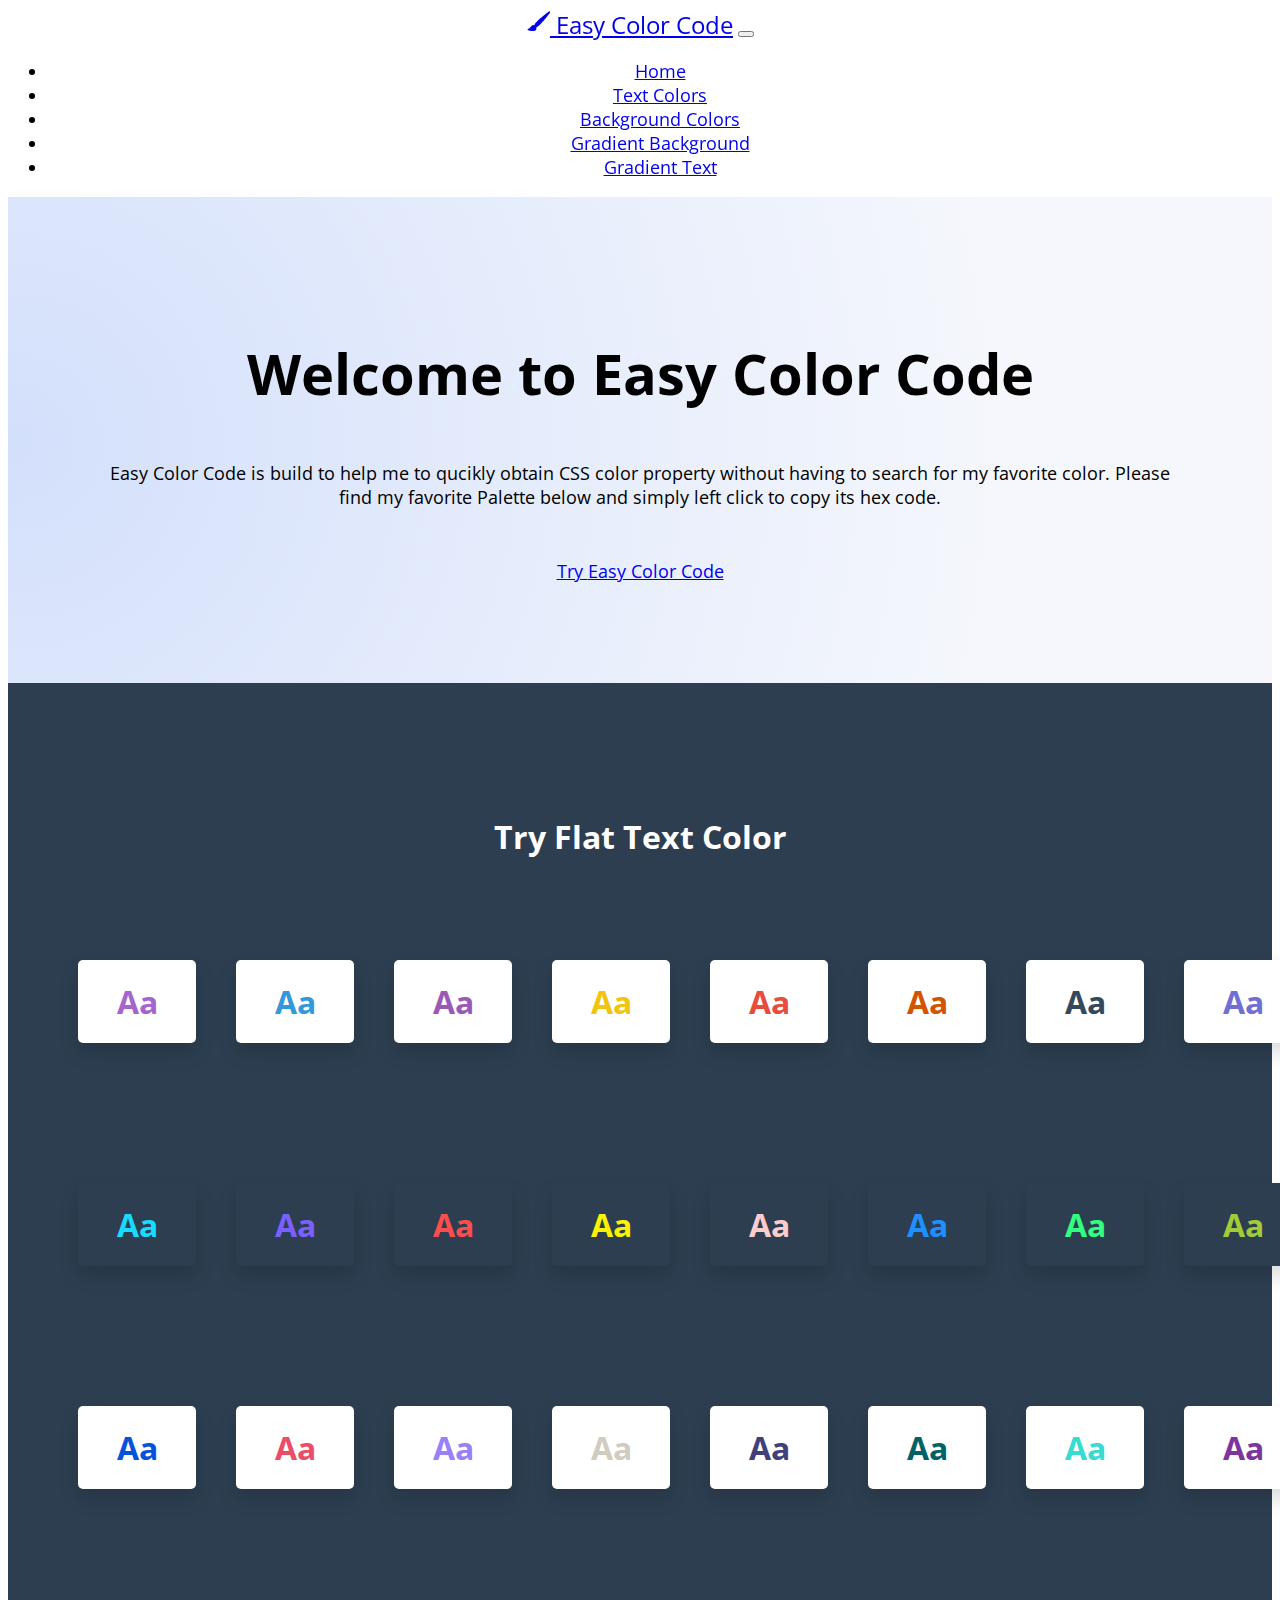
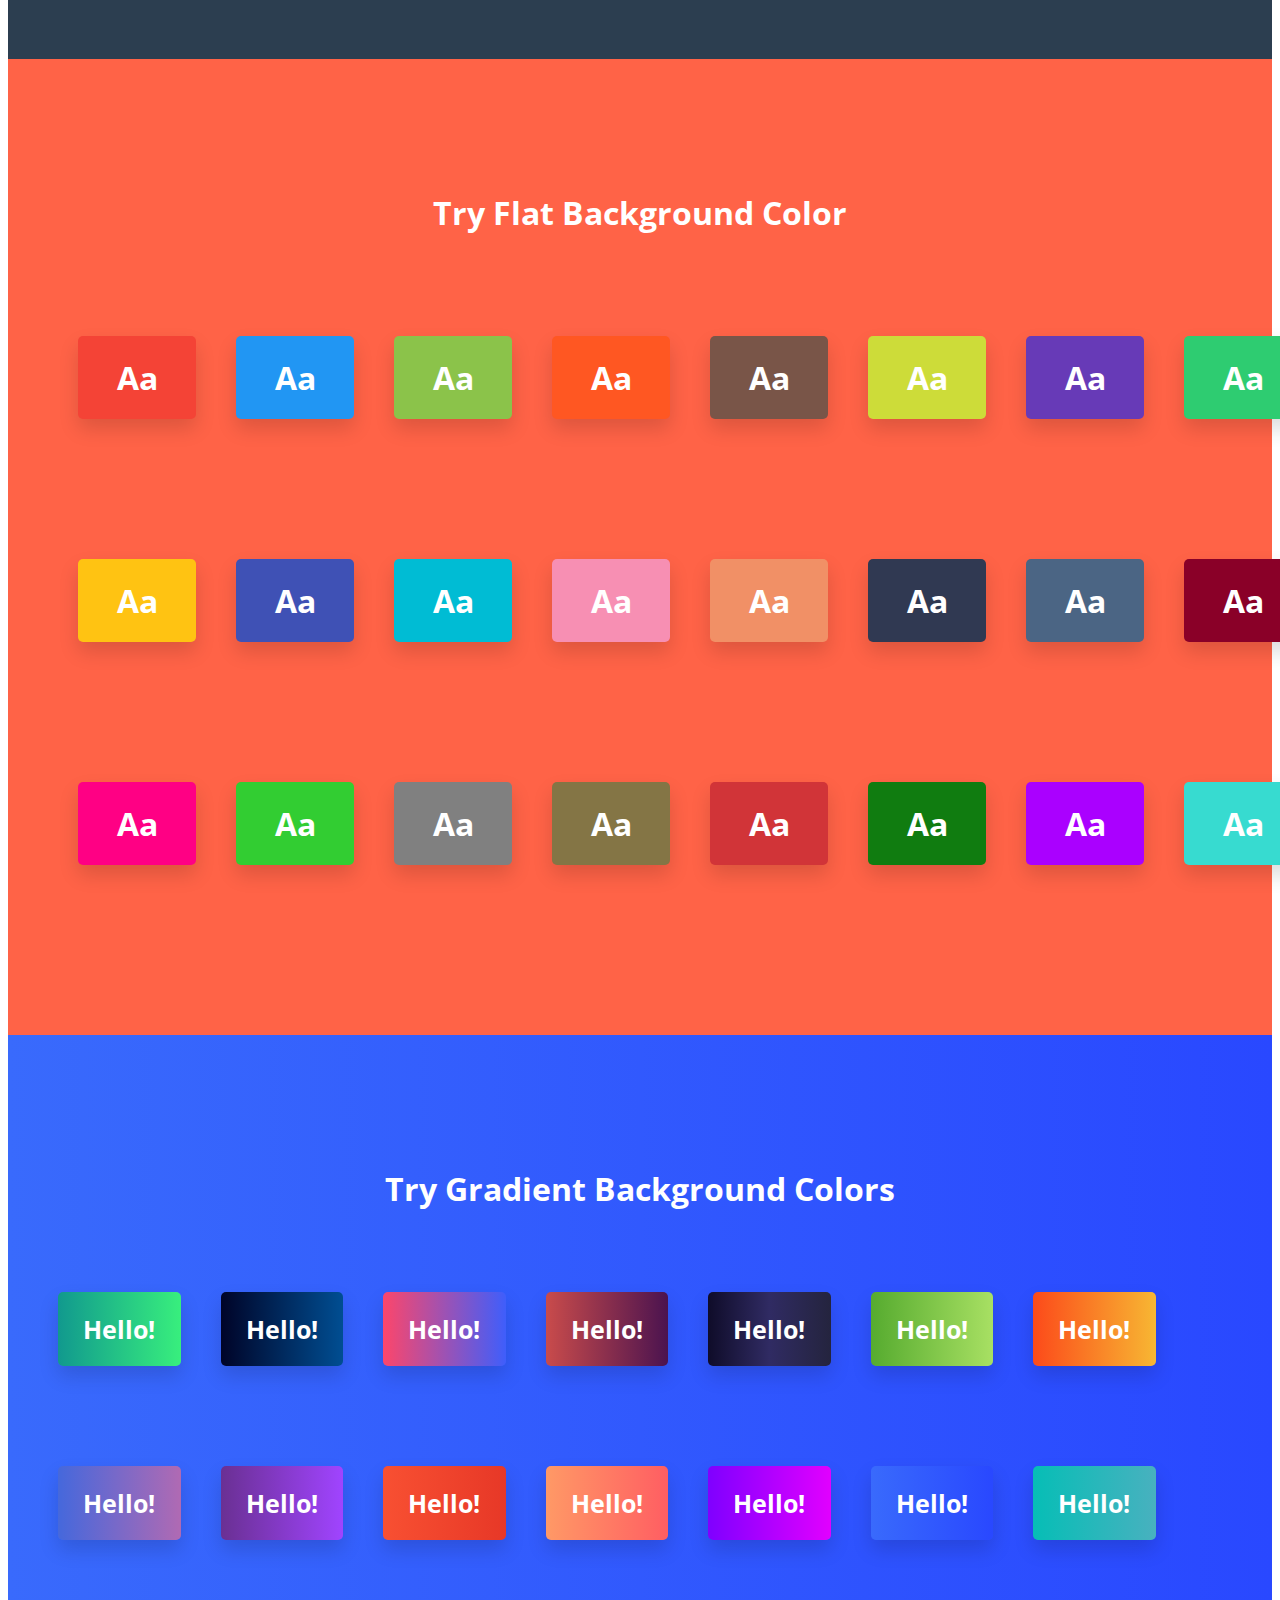
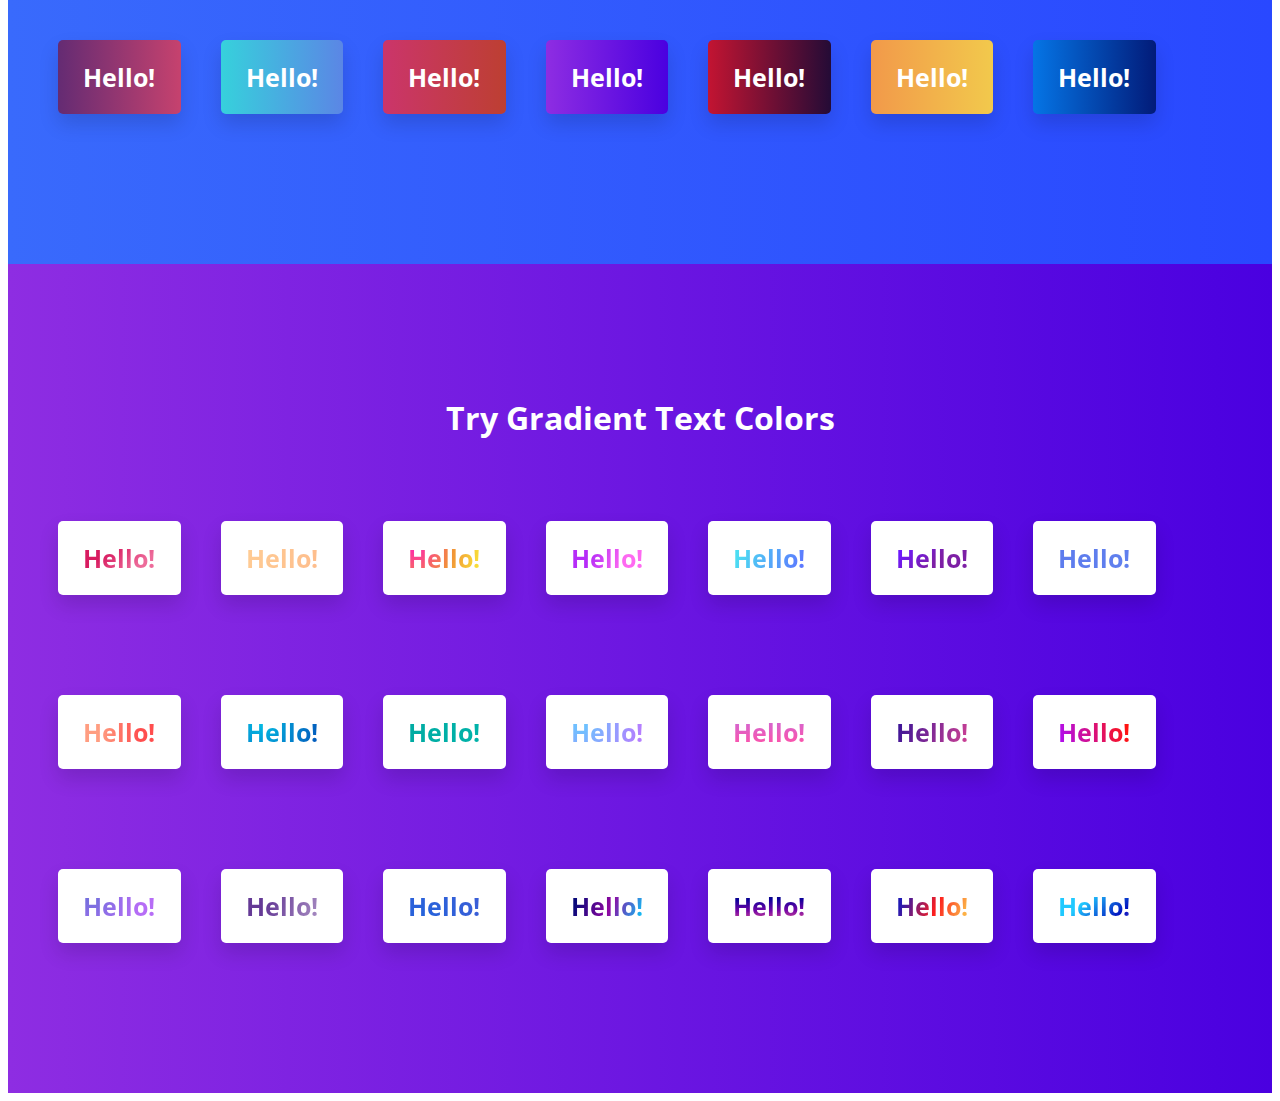
<file: Easy Color Code/index.html>
<!DOCTYPE html>
<html lang="en">

<head>
   
    <meta charset="UTF-8">
    <meta name="viewport" content="width=device-width, initial-scale=1.0">
    <!-- Required Meta Tags -->
    <!-- Primary Meta Tags -->
    <meta name="title" content="Easy Color Code">
    <meta name="description"
        content="Easy Color Code is built to simplify the web designer's works for building creative & eye-catching UI designs using amazing colors and gradients.">
    <!-- Google Font-->
    <link href="https://fonts.googleapis.com/css2?family=Open+Sans:wght@400;600;700;800&display=swap" rel="stylesheet">
    <!-- Bootstrap Source  -->
    <link rel="stylesheet" href="https://bootswatch.com/4/flatly/bootstrap.min.css">
    <!-- Stylesheet Link-->
    <link rel="stylesheet" href="style.css">
    <title>Easy Color Code</title>
</head>

<body>
    <div id="navbar">
        <nav class="navbar navbar-expand-lg navbar-dark bg-primary">
            <a class="navbar-brand font-weight-bold" href="#home"><svg width="1em" height="1em" viewBox="0 0 16 16"
                    class="bi bi-brush" fill="currentColor" xmlns="http://www.w3.org/2000/svg">
                    <path
                        d="M15.213 1.018a.572.572 0 0 1 .756.05.57.57 0 0 1 .057.746C15.085 3.082 12.044 7.107 9.6 9.55c-.71.71-1.42 1.243-1.952 1.596-.508.339-1.167.234-1.599-.197-.416-.416-.53-1.047-.212-1.543.346-.542.887-1.273 1.642-1.977 2.521-2.35 6.476-5.44 7.734-6.411z" />
                    <path d="M7 12a2 2 0 0 1-2 2c-1 0-2 0-3.5-.5s.5-1 1-1.5 1.395-2 2.5-2a2 2 0 0 1 2 2z" />
                </svg> Easy Color Code</a>
            <button class="navbar-toggler" type="button" data-toggle="collapse" data-target="#navbarNav"
                aria-controls="navbarNav" aria-expanded="false" aria-label="Toggle navigation">
                <span class="navbar-toggler-icon"></span>
            </button>
            <div class="collapse navbar-collapse" id="navbarNav">
                <ul class="navbar-nav ml-auto">
                    <li class="nav-item">
                        <a class="nav-link" href="#home">Home</a>
                    </li>
                    <li class="nav-item">
                        <a class="nav-link" href="#text-color">Text Colors</a>
                    </li>
                    <li class="nav-item">
                        <a class="nav-link" href="#background-color">Background Colors</a>
                    </li>
                    <li class="nav-item">
                        <a class="nav-link" href="#gradient-bg-color">Gradient Background</a>
                    </li>
                    <li class="nav-item">
                        <a class="nav-link" href="#gradient-text-color">Gradient Text</a>
                    </li>
                </ul>
            </div>
        </nav>
    </div>
    <!-- End Of Navbar Section -->
    <div id="home"></div>
    <div id="hero" class="shadow">
        <div class="jumbotron jumbotron-fluid text-center">
            <div class="container">
                <h1 class="hero-header display-4">Welcome to <span class="text-success font-weight-bold">Easy Color Code</span>
                </h1>
                <p class="lead"><span class="text-success font-weight-bold">Easy Color Code</span> is build to help me to qucikly obtain CSS color property without having to search for my favorite color. Please find my favorite Palette below and simply left click to copy its hex code.
                </p>
                <a class="btn btn-primary " href="#text-color" role="button">Try <span
                        class="text-success font-weight-bold">Easy Color Code</span></a>

                

            </div>



        </div>
    </div>
    <!-- End of Hero Section -->


    <!-- Flat Text Color Section -->
    <div id="text-color">
        <div class="container text-center">
            <h3 class="mt-1">Try Flat Text Color</h3>
            <!-- First Text Palette -->
            <div class="container palette-container bg-light mt-4 first-text-palette">
                <div class="color-tabs txt-0">
                    <span class="preview-text">Aa</span>
                </div>

                <div class="color-tabs txt-1">
                    <span class="preview-text">Aa</span>
                </div>

                <div class="color-tabs txt-2">
                    <span class="preview-text">Aa</span>
                </div>

                <div class="color-tabs txt-3">
                    <span class="preview-text">Aa</span>
                </div>

                <div class="color-tabs txt-4">
                    <span class="preview-text">Aa</span>
                </div>

                <div class="color-tabs txt-5">
                    <span class="preview-text">Aa</span>
                </div>

                <div class="color-tabs txt-6">
                    <span class="preview-text">Aa</span>
                </div>
                <div class="color-tabs txt-7">
                    <span class="preview-text">Aa</span>
                </div>
            </div>
            <!-- Second Text Palette -->
            <div class="container palette-container bg-light mt-4 second-text-palette">
                <div class="color-tabs txt-8">
                    <span class="preview-text">Aa</span>
                </div>

                <div class="color-tabs txt-9">
                    <span class="preview-text">Aa</span>
                </div>

                <div class="color-tabs txt-10">
                    <span class="preview-text">Aa</span>
                </div>

                <div class="color-tabs txt-11">
                    <span class="preview-text">Aa</span>
                </div>

                <div class="color-tabs txt-12">
                    <span class="preview-text">Aa</span>
                </div>

                <div class="color-tabs txt-13">
                    <span class="preview-text">Aa</span>
                </div>

                <div class="color-tabs txt-14">
                    <span class="preview-text">Aa</span>
                </div>

                <div class="color-tabs txt-15">
                    <span class="preview-text">Aa</span>
                </div>
            </div>
            <!-- Third Text Palette -->
            <div class="container palette-container bg-light mt-4 third-text-palette">
                <div class="color-tabs txt-16">
                    <span class="preview-text">Aa</span>
                </div>

                <div class="color-tabs txt-17">
                    <span class="preview-text">Aa</span>
                </div>

                <div class="color-tabs txt-18">
                    <span class="preview-text">Aa</span>
                </div>

                <div class="color-tabs txt-19">
                    <span class="preview-text">Aa</span>
                </div>

                <div class="color-tabs txt-20">
                    <span class="preview-text">Aa</span>
                </div>

                <div class="color-tabs txt-21">
                    <span class="preview-text">Aa</span>
                </div>

                <div class="color-tabs txt-22">
                    <span class="preview-text">Aa</span>
                </div>

                <div class="color-tabs txt-23">
                    <span class="preview-text">Aa</span>
                </div>
            </div>
        </div>

    </div>

    <!-- End of Flat Text Color Section -->

    <!-- Flat Background Color Section -->
    <div id="background-color">
        <div class="container text-center">
            <h3 class="mt-1">Try Flat Background Color</h3>

            <!-- First Background Palette -->
            <div class="container palette-container bg-light mt-4 first-bg-palette">
                <div class="color-tabs bg-0">
                    <span class="preview-text">Aa</span>
                </div>

                <div class="color-tabs bg-1">
                    <span class="preview-text">Aa</span>
                </div>

                <div class="color-tabs bg-2">
                    <span class="preview-text">Aa</span>
                </div>

                <div class="color-tabs bg-3">
                    <span class="preview-text">Aa</span>
                </div>

                <div class="color-tabs bg-4">
                    <span class="preview-text">Aa</span>
                </div>

                <div class="color-tabs bg-5">
                    <span class="preview-text">Aa</span>
                </div>

                <div class="color-tabs bg-6">
                    <span class="preview-text">Aa</span>
                </div>

                <div class="color-tabs bg-7">
                    <span class="preview-text">Aa</span>
                </div>
            </div>
            <!-- Second Background Palette -->
            <div class="container palette-container bg-light mt-4 second-bg-palette">
                <div class="color-tabs bg-8">
                    <span class="preview-text">Aa</span>
                </div>

                <div class="color-tabs bg-9">
                    <span class="preview-text">Aa</span>
                </div>

                <div class="color-tabs bg-10">
                    <span class="preview-text">Aa</span>
                </div>

                <div class="color-tabs bg-11">
                    <span class="preview-text">Aa</span>
                </div>

                <div class="color-tabs bg-12">
                    <span class="preview-text">Aa</span>
                </div>

                <div class="color-tabs bg-13">
                    <span class="preview-text">Aa</span>
                </div>

                <div class="color-tabs bg-14">
                    <span class="preview-text">Aa</span>
                </div>

                <div class="color-tabs bg-15">
                    <span class="preview-text">Aa</span>
                </div>
            </div>
            <!-- Third Background Palette -->
            <div class="container palette-container bg-light mt-4 third-bg-palette">
                <div class="color-tabs bg-16">
                    <span class="preview-text">Aa</span>
                </div>

                <div class="color-tabs bg-17">
                    <span class="preview-text">Aa</span>
                </div>

                <div class="color-tabs bg-18">
                    <span class="preview-text">Aa</span>
                </div>

                <div class="color-tabs bg-19">
                    <span class="preview-text">Aa</span>
                </div>

                <div class="color-tabs bg-20">
                    <span class="preview-text">Aa</span>
                </div>

                <div class="color-tabs bg-21">
                    <span class="preview-text">Aa</span>
                </div>

                <div class="color-tabs bg-22">
                    <span class="preview-text">Aa</span>
                </div>

                <div class="color-tabs bg-23">
                    <span class="preview-text">Aa</span>
                </div>
            </div>
        </div>
    </div>
    <!-- End of Flat Background Color Section -->


    <!-- Gradient Background Color Section -->
    <div id="gradient-bg-color">
        <div class="text-center">
            <h3 class="mt-1">Try Gradient Background Colors</h3>
            <!-- First Gradient Background Palette -->
            <div class="container-fluid gradient-palette-container bg-light mt-4 first-bg-palette">
                <div class="color-tabs gr-bg-0">
                    <span class="preview-text gradient-bg-text">Hello!</span>
                </div>

                <div class="color-tabs gr-bg-1">
                    <span class="preview-text gradient-bg-text">Hello!</span>
                </div>

                <div class="color-tabs gr-bg-2">
                    <span class="preview-text gradient-bg-text">Hello!</span>
                </div>

                <div class="color-tabs gr-bg-3">
                    <span class="preview-text gradient-bg-text">Hello!</span>
                </div>

                <div class="color-tabs gr-bg-4">
                    <span class="preview-text gradient-bg-text">Hello!</span>
                </div>

                <div class="color-tabs gr-bg-5">
                    <span class="preview-text gradient-bg-text">Hello!</span>
                </div>

                <div class="color-tabs gr-bg-6">
                    <span class="preview-text gradient-bg-text">Hello!</span>
                </div>
            </div>
            <!-- Second Gradient Background Palette -->
            <div class="container-fluid gradient-palette-container bg-light mt-4 second-bg-palette">
                <div class="color-tabs gr-bg-7">
                    <span class="preview-text gradient-bg-text">Hello!</span>
                </div>

                <div class="color-tabs gr-bg-8">
                    <span class="preview-text gradient-bg-text">Hello!</span>
                </div>

                <div class="color-tabs gr-bg-9">
                    <span class="preview-text gradient-bg-text">Hello!</span>
                </div>

                <div class="color-tabs gr-bg-10">
                    <span class="preview-text gradient-bg-text">Hello!</span>
                </div>

                <div class="color-tabs gr-bg-11">
                    <span class="preview-text gradient-bg-text">Hello!</span>
                </div>

                <div class="color-tabs gr-bg-12">
                    <span class="preview-text gradient-bg-text">Hello!</span>
                </div>

                <div class="color-tabs gr-bg-13">
                    <span class="preview-text gradient-bg-text">Hello!</span>
                </div>
            </div>
            <!-- Third Gradient Background Palette -->
            <div class="container-fluid gradient-palette-container bg-light mt-4 third-bg-palette">
                <div class="color-tabs gr-bg-14">
                    <span class="preview-text gradient-bg-text">Hello!</span>
                </div>

                <div class="color-tabs gr-bg-15">
                    <span class="preview-text gradient-bg-text">Hello!</span>
                </div>

                <div class="color-tabs gr-bg-16">
                    <span class="preview-text gradient-bg-text">Hello!</span>
                </div>

                <div class="color-tabs gr-bg-17">
                    <span class="preview-text gradient-bg-text">Hello!</span>
                </div>

                <div class="color-tabs gr-bg-18">
                    <span class="preview-text gradient-bg-text">Hello!</span>
                </div>

                <div class="color-tabs gr-bg-19">
                    <span class="preview-text gradient-bg-text">Hello!</span>
                </div>

                <div class="color-tabs gr-bg-20">
                    <span class="preview-text gradient-bg-text">Hello!</span>
                </div>
            </div>
        </div>
    </div>
    <!-- End of Gradient Background Color Section -->

    </a>


    <!-- Gradient Text Color Section -->

    <div id="gradient-text-color">
        <div class="text-center">
            <h3 class="mt-1">Try Gradient Text Colors</h3>
            <!-- First Gradient Background Palette -->
            <div class="container-fluid gradient-palette-container bg-light mt-4 first-bg-palette">
                <div class="color-tabs gr-txt-0">
                    <span class="preview-text gradient-text">Hello!</span>
                </div>

                <div class="color-tabs gr-txt-1">
                    <span class="preview-text gradient-text">Hello!</span>
                </div>

                <div class="color-tabs gr-txt-2">
                    <span class="preview-text gradient-text">Hello!</span>
                </div>

                <div class="color-tabs gr-txt-3">
                    <span class="preview-text gradient-text">Hello!</span>
                </div>

                <div class="color-tabs gr-txt-4">
                    <span class="preview-text gradient-text">Hello!</span>
                </div>

                <div class="color-tabs gr-txt-5">
                    <span class="preview-text gradient-text">Hello!</span>
                </div>

                <div class="color-tabs gr-txt-6">
                    <span class="preview-text gradient-text">Hello!</span>
                </div>
            </div>
            <!-- Second Gradient Background Palette -->
            <div class="container-fluid gradient-palette-container bg-light mt-4 second-bg-palette">
                <div class="color-tabs gr-txt-7">
                    <span class="preview-text gradient-text">Hello!</span>
                </div>

                <div class="color-tabs gr-txt-8">
                    <span class="preview-text gradient-text">Hello!</span>
                </div>

                <div class="color-tabs gr-txt-9">
                    <span class="preview-text gradient-text">Hello!</span>
                </div>

                <div class="color-tabs gr-txt-10">
                    <span class="preview-text gradient-text">Hello!</span>
                </div>

                <div class="color-tabs gr-txt-11">
                    <span class="preview-text gradient-text">Hello!</span>
                </div>

                <div class="color-tabs gr-txt-12">
                    <span class="preview-text gradient-text">Hello!</span>
                </div>

                <div class="color-tabs gr-txt-13">
                    <span class="preview-text gradient-text">Hello!</span>
                </div>
            </div>
            <!-- Third Gradient Background Palette -->
            <div class="container-fluid gradient-palette-container bg-light mt-4 third-bg-palette">
                <div class="color-tabs gr-txt-14">
                    <span class="preview-text gradient-text">Hello!</span>
                </div>

                <div class="color-tabs gr-txt-15">
                    <span class="preview-text gradient-text">Hello!</span>
                </div>

                <div class="color-tabs gr-txt-16">
                    <span class="preview-text gradient-text">Hello!</span>
                </div>

                <div class="color-tabs gr-txt-17">
                    <span class="preview-text gradient-text">Hello!</span>
                </div>

                <div class="color-tabs gr-txt-18">
                    <span class="preview-text gradient-text">Hello!</span>
                </div>

                <div class="color-tabs gr-txt-19">
                    <span class="preview-text gradient-text">Hello!</span>
                </div>

                <div class="color-tabs gr-txt-20">
                    <span class="preview-text gradient-text">Hello!</span>
                </div>
            </div>
        </div>
    </div>

    <!-- End of Gradient Text Color Section -->

  
    </footer>
    <!-- End Of Footer Section -->

    <!-- Bootstrap JS Files -->
    <script src="https://code.jquery.com/jquery-3.5.1.slim.min.js"
        integrity="sha384-DfXdz2htPH0lsSSs5nCTpuj/zy4C+OGpamoFVy38MVBnE+IbbVYUew+OrCXaRkfj" crossorigin="anonymous">
    </script>
    <script src="https://cdn.jsdelivr.net/npm/popper.js@1.16.1/dist/umd/popper.min.js"
        integrity="sha384-9/reFTGAW83EW2RDu2S0VKaIzap3H66lZH81PoYlFhbGU+6BZp6G7niu735Sk7lN" crossorigin="anonymous">
    </script>
    <script src="https://stackpath.bootstrapcdn.com/bootstrap/4.5.1/js/bootstrap.min.js"
        integrity="sha384-XEerZL0cuoUbHE4nZReLT7nx9gQrQreJekYhJD9WNWhH8nEW+0c5qq7aIo2Wl30J" crossorigin="anonymous">
    </script>

    
    <script src="app.js"></script>

</body>

</html>
</file>
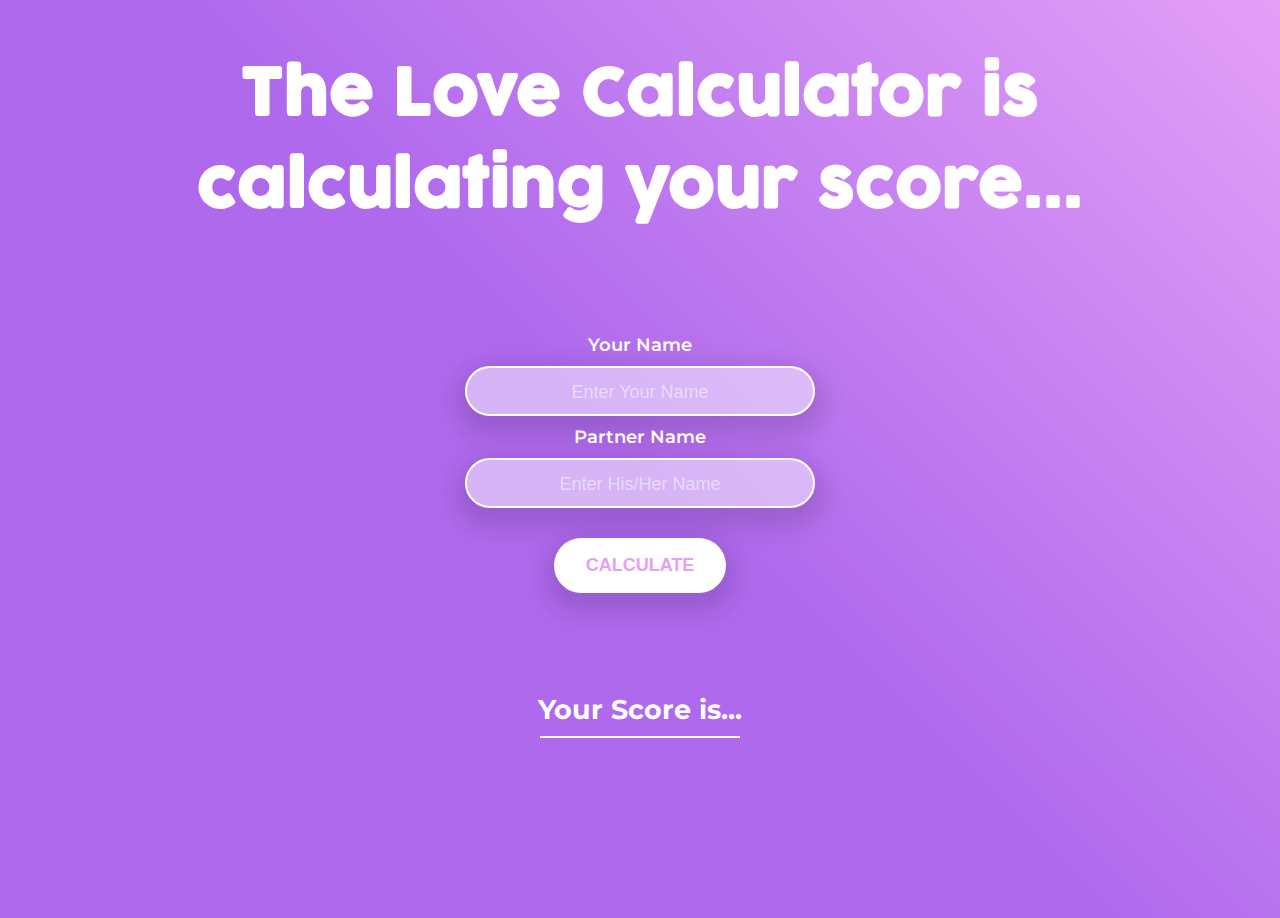
<file: love calculator/index.html>
<!DOCTYPE html>
<html lang="en">
  <head>
    <meta charset="UTF-8" />
    <meta name="viewport" content="width=device-width, initial-scale=1.0" />
    <link rel="stylesheet" href="style.css" />
    <style>
      /* Add CSS style to stack the input divs */
      .maincontent {
        display: flex;
        flex-direction: column;
        align-items: center;
      }
    </style>
    <title>Love Calculator</title>
  </head>
  <body>
    <div class="wrapper">
      <div class="heading">
        <h1>The Love Calculator is calculating your score...</h1>
        
      </div>

      <div class="maincontent">
        <div>
          <!-- Your name Inputfield -->
          <label for="yourname">Your Name</label><br />
          <input
            type="text"
            id="yourname"
            placeholder="Enter Your Name"
            spellcheck="false"
            maxlength="30"
            required
          />
        </div>
        <div>
          <!-- His/Her name Inputfield -->
          <label for="theirname">Partner Name</label><br />
          <input
            type="text"
            id="theirname"
            placeholder="Enter His/Her Name"
            spellcheck="false"
            maxlength="30"
            required
          />
        </div>
      </div>
      <button type="submit"> CALCULATE </button>

      <div class="result">
        <h2>Your Score is...</h2>
        <div class="divider"></div>
        <p id="yourlovescoreis"></p>
        <h1 id="score"></h1>
        <p id="loveinfo"></p>
        
      </div>
    </div>
    
    <script type="text/javascript"></script>

    <script src="app.js"></script>
  </body>
</html>
</file>
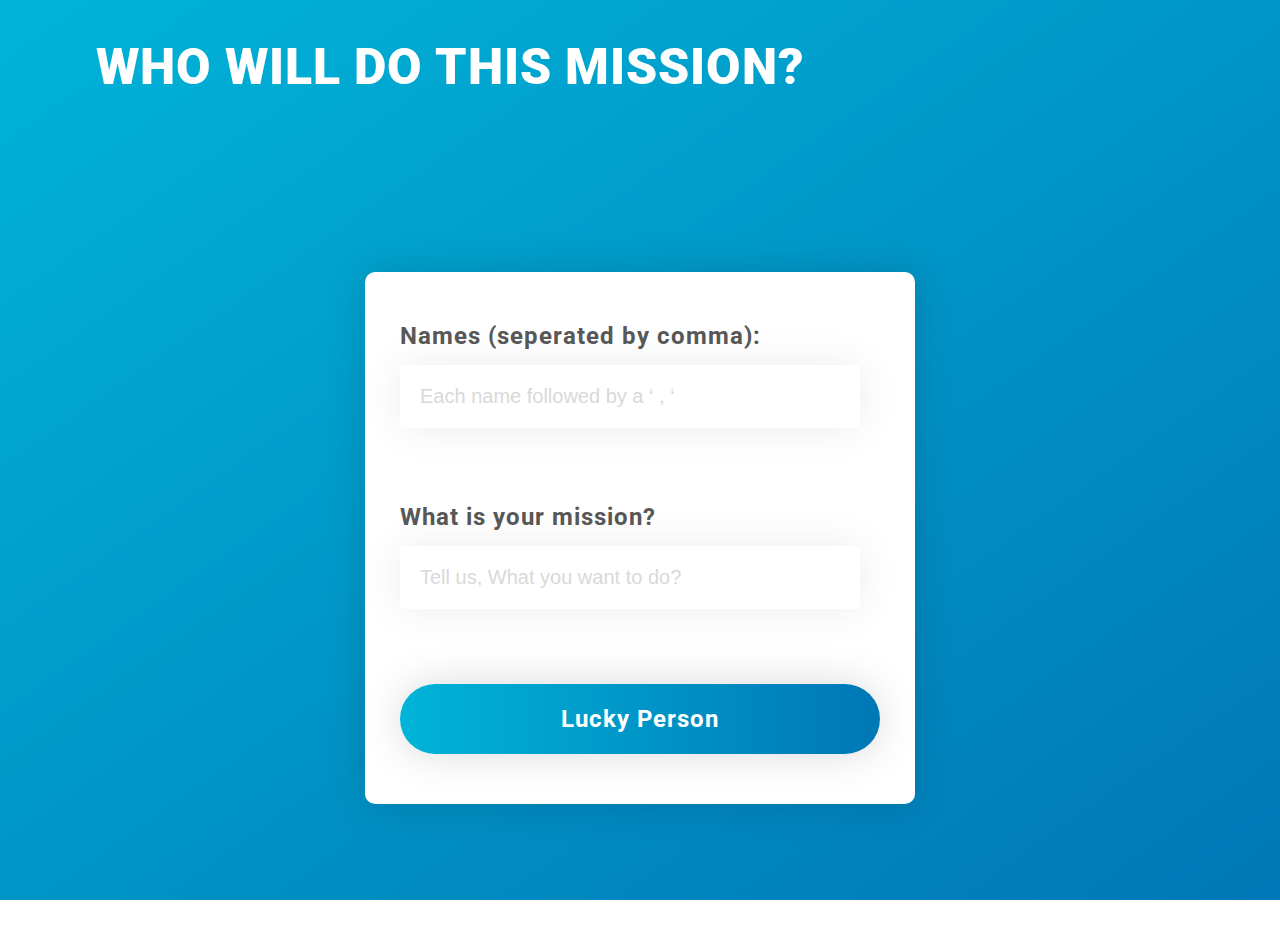
<file: Who will do this mission/index.html>
<!DOCTYPE html>
<html lang="en">
<head>
  <meta charset="UTF-8">
  <meta name="viewport" content="width=device-width, initial-scale=1.0">
  <title>who will do this mission?</title>
  <script src="https://code.jquery.com/jquery-3.6.4.min.js"></script>
 
  <link rel="stylesheet" href="style.css">
</head>
<body>

<div class="overlay">
  <canvas id="world"></canvas>
  <h1 id="winner"></h1>
  <svg id="close" aria-hidden="true" data-prefix="far" data-icon="times" role="img" xmlns="http://www.w3.org/2000/svg" viewBox="0 0 320 512" class="svg-inline--fa fa-times fa-w-10 fa-3x">
    <path fill="white" d="M207.6 256l107.72-107.72c6.23-6.23 6.23-16.34 0-22.58l-25.03-25.03c-6.23-6.23-16.34-6.23-22.58 0L160 208.4 52.28 100.68c-6.23-6.23-16.34-6.23-22.58 0L4.68 125.7c-6.23 6.23-6.23 16.34 0 22.58L112.4 256 4.68 363.72c-6.23 6.23-6.23 16.34 0 22.58l25.03 25.03c6.23 6.23 16.34 6.23 22.58 0L160 303.6l107.72 107.72c6.23 6.23 16.34 6.23 22.58 0l25.03-25.03c6.23-6.23 6.23-16.34 0-22.58L207.6 256z" class=""></path></svg>
</div>

<div class="background">
  <nav>
    <div class="navWrapper">
      <a href="#">WHO WILL DO THIS MISSION?</a>
    </div>
  </nav>
  <BR></BR>
  <header>
    <div class="namepicker">
      <p>Names (seperated by comma):</p>
      <input id="names" type="text" placeholder="Each name followed by a ‘ , ‘">
      <p>What is your mission?</p>
      <input id="mission" type="text" placeholder="Tell us, What you want to do?">
      <a href="#" id="pick" >Lucky Person</a>
    </div>
  </header>

 

</div>
</body>
<script src="script.js"></script>

</html>
</file>
<file: Easy Color Code/style.css>
﻿* {
  font-family: "Open Sans", sans-serif !important;
  scroll-behavior: smooth;
  transition: 0.2s ease;
  user-select: none;
  -moz-user-select: none;
}

::-webkit-scrollbar {
  width: 15px;
}

::-webkit-scrollbar-thumb {
  background-color: #2c3e50;
  border-radius: 0.5rem;
  border: 1px solid #fff;
}

::-webkit-scrollbar-thumb:hover {
  background-color: #202c38;
}

::-webkit-scrollbar-track {
  background-color: none;
}

body {
  text-align: center;
  font-family: "Open Sans", sans-serif;
}

img {
  width: 100%;
  padding: 20px;
}

h1,
h2,
h3,
h4,
h5,
h6 {
  font-weight: bold;
}

/* Navbar Styling */
#navbar {
  position: sticky;
  top: -1px;
  z-index: 1;
}

.navbar-brand {
  font-size: 1.5rem !important;
}

@media (max-width: 768px) {
  .navbar .navbar-nav {
    display: inline-block;
    float: none;
    vertical-align: top;
  }

  .navbar .navbar-collapse {
    text-align: center;
  }
}

/* Hero Section Styling */
#hero {
  height: 100%;

  padding: 100px;

  background: radial-gradient(
    circle 993px at 0.5% 50.5%,
    rgba(137, 171, 245, 0.37) 0%,
    rgba(245, 247, 252, 1) 100.2%
  );

  display: flex;
  flex-flow: column;
  justify-content: center;
}

.jumbotron {
  background: none !important;
}

#text-color,
#background-color,
#gradient-bg-color,
#gradient-text-color {
  padding: 100px;
  height: 100%;
  width: 100%;
  color: #ffffff;
}

#text-color {
  background-color: #2c3e50;
  color: #fff;
}

#background-color {
  background-color: #ff6347;
}

#gradient-bg-color {
  background: linear-gradient(to right, rgb(57, 106, 252), rgb(41, 72, 255));
}

#gradient-text-color {
  background: linear-gradient(to right, rgb(142, 45, 226), rgb(74, 0, 224));
}

/* Palette Container Style */
.palette-container {
  width: 100%;
  border-radius: 5px;
  padding: 30px;
  display: flex;
  flex-flow: row;
  justify-content: center;
}

.gradient-palette-container {
  width: 100% !important;
  border-radius: 5px;
  padding: 30px;
  display: flex;
  flex-flow: row;
  justify-content: center;
}

.color-tabs {
  margin: 20px;
  background-color: #fff;
  border-radius: 5px;
  flex-flow: row;
  justify-content: center;
  color: #fff;
  padding: 20px;
  box-shadow: 0px 10px 20px 0px #07070723;
}

.color-tabs:hover {
  transform: scale(0.9);
  cursor: pointer;
}

.preview-text {
  font-size: 2rem;
  font-weight: bold !important;
}

.gradient-bg-text,
.gradient-text {
  font-size: 1.8rem;
}

/* Text Color Tabs Styling */

/* First Text Palette Styling */
.txt-0 {
  background-color: #fff;
  color: #a564ce;
}

.txt-1 {
  background-color: #fff;
  color: #3498db;
}

.txt-2 {
  background-color: #ffff;
  color: #9b59b6;
}

.txt-3 {
  background-color: #ffff;
  color: #f1c40f;
}

.txt-4 {
  background-color: #ffff;
  color: #e74c3c;
}

.txt-5 {
  background-color: #ffff;
  color: #d35400;
}

.txt-6 {
  background-color: #ffff;
  color: #34495e;
}

.txt-7 {
  background-color: #ffff;
  color: #706fd3;
}

/* Second Text Palette Styling */

.txt-8 {
  background-color: #2c3e50;
  color: #18dcff;
}

.txt-9 {
  background-color: #2c3e50;
  color: #7d5fff;
}

.txt-10 {
  background-color: #2c3e50;
  color: #ff4d4d;
}

.txt-11 {
  background-color: #2c3e50;
  color: #fff200;
}

.txt-12 {
  background-color: #2c3e50;
  color: #ffcccc;
}

.txt-13 {
  background-color: #2c3e50;
  color: #1e90ff;
}

.txt-14 {
  background-color: #2c3e50;
  color: #32ff7e;
}

/* Third Text Palette Styling */
.txt-15 {
  background-color: #2c3e50;
  color: #a3cb38;
}

.txt-16 {
  color: #0652dd;
}

.txt-17 {
  color: #ed4c67;
}

.txt-18 {
  color: #9980fa;
}

.txt-19 {
  color: #d1ccc0;
}

.txt-20 {
  color: #40407a;
}

.txt-21 {
  color: #006266;
}

.txt-22 {
  color: #37dbd0;
}

.txt-23 {
  color: #7e349d;
}

/* Background Color Tab Styling */

/* First Flat BG Palette Styling */
.bg-0 {
  background-color: #f44336;
}

.bg-1 {
  background-color: #2196f3;
}

.bg-2 {
  background-color: #8bc34a;
}

.bg-3 {
  background-color: #ff5722;
}

.bg-4 {
  background-color: #795548;
}

.bg-5 {
  background-color: #cddc39;
}

.bg-6 {
  background-color: #673ab7;
}

.bg-7 {
  background-color: #2ecc71;
}

/* Second Flat BG Palette Styling */

.bg-8 {
  background-color: #ffc312;
}

.bg-9 {
  background-color: #3f51b5;
}

.bg-10 {
  background-color: #00bcd4;
}

.bg-11 {
  background-color: #f78fb3;
}

.bg-12 {
  background-color: #f19066;
}

.bg-13 {
  background-color: #303952;
}

.bg-14 {
  background-color: #4b6584;
}

.bg-15 {
  background-color: #8a0028;
}

/* Third Flat BG Palette Styling */

.bg-16 {
  background-color: #ff0084;
}

.bg-17 {
  background-color: #32cd32;
}

.bg-18 {
  background-color: #808080;
}

.bg-19 {
  background-color: #847545;
}

.bg-20 {
  background-color: #d13438;
}

.bg-21 {
  background-color: #107c10;
}

.bg-22 {
  background-color: #aa00ff;
}

.bg-23 {
  background-color: #37dbd0;
}

/* Gradiant Background Color Tab Styling */

/* First Gradient Background Plaette Styling */
.gr-bg-0 {
  background: linear-gradient(to right, rgb(17, 153, 142), rgb(56, 239, 125));
}

.gr-bg-1 {
  background: linear-gradient(to right, rgb(0, 4, 40), rgb(0, 78, 146));
}

.gr-bg-2 {
  background: linear-gradient(to right, rgb(252, 70, 107), rgb(63, 94, 251));
}

.gr-bg-3 {
  background: linear-gradient(to right, rgb(201, 75, 75), rgb(75, 19, 79));
}

.gr-bg-4 {
  background: linear-gradient(
    to right,
    rgb(15, 12, 41),
    rgb(48, 43, 99),
    rgb(36, 36, 62)
  );
}

.gr-bg-5 {
  background: linear-gradient(to right, rgb(86, 171, 47), rgb(168, 224, 99));
}

.gr-bg-6 {
  background: linear-gradient(to right, rgb(252, 74, 26), rgb(247, 183, 51));
}

/* Second Gradient Background Plaette Styling */
.gr-bg-7 {
  background: linear-gradient(to right, rgb(69, 104, 220), rgb(176, 106, 179));
}

.gr-bg-8 {
  background: linear-gradient(to right, rgb(106, 48, 147), rgb(160, 68, 255));
}

.gr-bg-9 {
  background: linear-gradient(to right, rgb(248, 80, 50), rgb(231, 56, 39));
}

.gr-bg-10 {
  background: linear-gradient(to right, rgb(255, 153, 102), rgb(255, 94, 98));
}

.gr-bg-11 {
  background: linear-gradient(to right, rgb(127, 0, 255), rgb(225, 0, 255));
}

.gr-bg-12 {
  background: linear-gradient(to right, rgb(57, 106, 252), rgb(41, 72, 255));
}

.gr-bg-13 {
  background: linear-gradient(to right, rgb(6, 190, 182), rgb(72, 177, 191));
}

/* Third Gradient Background Plaette Styling */
.gr-bg-14 {
  background: linear-gradient(to right, rgb(100, 43, 115), rgb(198, 66, 110));
}

.gr-bg-15 {
  background: linear-gradient(to right, rgb(54, 209, 220), rgb(91, 134, 229));
}

.gr-bg-16 {
  background: linear-gradient(to right, rgb(203, 53, 107), rgb(189, 63, 50));
}

.gr-bg-17 {
  background: linear-gradient(to right, rgb(142, 45, 226), rgb(74, 0, 224));
}

.gr-bg-18 {
  background: linear-gradient(to right, rgb(195, 20, 50), rgb(36, 11, 54));
}

.gr-bg-19 {
  background: linear-gradient(to right, rgb(242, 153, 74), rgb(242, 201, 76));
}

.gr-bg-20 {
  background: linear-gradient(to right, rgb(5, 117, 230), rgb(2, 27, 121));
}

/* Gradiant Text Tab Styling */

/* First Gradient Text Plaette Styling */
.gr-txt-0 span {
  background-clip: border-box;
  -webkit-background-clip: text;
  -webkit-text-fill-color: transparent;
  background-image: linear-gradient(
    143.3deg,
    rgba(216, 27, 96, 1) 33.1%,
    rgba(237, 107, 154, 1) 74.9%
  );
}
.gr-txt-1 span {
  background-clip: border-box;
  -webkit-background-clip: text;
  -webkit-text-fill-color: transparent;
  background-image: radial-gradient(
    circle 1294px at -15.5% 23.8%,
    rgba(255, 206, 149, 1) 0%,
    rgba(247, 92, 92, 1) 44.9%,
    rgba(108, 0, 96, 0.97) 93.8%
  );
}
.gr-txt-2 span {
  background-clip: border-box;
  -webkit-background-clip: text;
  -webkit-text-fill-color: transparent;
  background-image: radial-gradient(
    circle farthest-corner at 10% 20%,
    rgba(255, 37, 174, 1) 0%,
    rgba(241, 147, 55, 1) 53.4%,
    rgba(250, 237, 56, 1) 99.5%
  );
}
.gr-txt-3 span {
  background-clip: border-box;
  -webkit-background-clip: text;
  -webkit-text-fill-color: transparent;
  background-image: linear-gradient(
    292.9deg,
    rgba(254, 105, 241, 1) 28.8%,
    rgba(182, 44, 248, 1) 70.4%
  );
}
.gr-txt-4 span {
  background-clip: border-box;
  -webkit-background-clip: text;
  -webkit-text-fill-color: transparent;
  background-image: linear-gradient(
    109.5deg,
    rgba(76, 221, 242, 1) 11.2%,
    rgba(92, 121, 255, 1) 91.1%
  );
}
.gr-txt-5 span {
  background-clip: border-box;
  -webkit-background-clip: text;
  -webkit-text-fill-color: transparent;
  background-image: linear-gradient(
    135.9deg,
    rgba(109, 25, 252, 1) 16.4%,
    rgba(125, 31, 165, 1) 56.1%
  );
}
.gr-txt-6 span {
  background-clip: border-box;
  -webkit-background-clip: text;
  -webkit-text-fill-color: transparent;
  background-image: radial-gradient(
    circle 966px at 6.9% 10.8%,
    rgba(92, 123, 237, 1) 0%,
    rgba(147, 186, 252, 1) 90%
  );
}
.gr-txt-7 span {
  background-clip: border-box;
  -webkit-background-clip: text;
  -webkit-text-fill-color: transparent;
  background-image: linear-gradient(
    90deg,
    rgba(255, 157, 129, 1) 24.3%,
    rgba(255, 78, 78, 1) 78.3%
  );
}
.gr-txt-8 span {
  background-clip: border-box;
  -webkit-background-clip: text;
  -webkit-text-fill-color: transparent;
  background-image: radial-gradient(
    circle farthest-corner at 22.4% 21.7%,
    rgba(4, 189, 228, 1) 0%,
    rgba(2, 83, 185, 1) 100.2%
  );
}
.gr-txt-9 span {
  background-clip: border-box;
  -webkit-background-clip: text;
  -webkit-text-fill-color: transparent;
  background-image: radial-gradient(
    circle 939px at 94.7% 50%,
    rgba(0, 178, 169, 1) 0%,
    rgba(0, 106, 101, 1) 76.9%
  );
}
.gr-txt-10 span {
  background-clip: border-box;
  -webkit-background-clip: text;
  -webkit-text-fill-color: transparent;
  background-image: radial-gradient(
    circle farthest-corner at 14.2% 27.5%,
    rgba(104, 199, 255, 1) 0%,
    rgba(181, 126, 255, 1) 90%
  );
}
.gr-txt-11 span {
  background-clip: border-box;
  -webkit-background-clip: text;
  -webkit-text-fill-color: transparent;
  background-image: linear-gradient(
    358.3deg,
    rgba(255, 82, 168, 1) 12.9%,
    rgba(177, 118, 240, 1) 134.3%
  );
}
.gr-txt-12 span {
  background-clip: border-box;
  -webkit-background-clip: text;
  -webkit-text-fill-color: transparent;
  background-image: linear-gradient(
    109.8deg,
    rgba(62, 5, 116, 1) -5.2%,
    rgba(41, 14, 151, 1) -5.2%,
    rgba(216, 68, 148, 1) 103.3%
  );
}
.gr-txt-13 span {
  background-clip: border-box;
  -webkit-background-clip: text;
  -webkit-text-fill-color: transparent;
  background-image: linear-gradient(
    78.1deg,
    rgba(177, 14, 236, 1) 5.5%,
    rgba(255, 19, 15, 1) 92.8%
  );
}
.gr-txt-14 span {
  background-clip: border-box;
  -webkit-background-clip: text;
  -webkit-text-fill-color: transparent;
  background-image: radial-gradient(
    circle farthest-corner at 10% 20%,
    rgba(111, 111, 219, 1) 0%,
    rgba(182, 109, 246, 1) 72.4%
  );
}
.gr-txt-15 span {
  background-clip: border-box;
  -webkit-background-clip: text;
  -webkit-text-fill-color: transparent;
  background-image: linear-gradient(
    109.6deg,
    rgba(101, 58, 150, 1) 29.9%,
    rgba(168, 141, 194, 1) 99.9%
  );
}
.gr-txt-16 span {
  background-clip: border-box;
  -webkit-background-clip: text;
  -webkit-text-fill-color: transparent;
  background-image: radial-gradient(
    circle 609.6px at 21.5% 78.8%,
    rgba(37, 99, 219, 1) 0%,
    rgba(233, 45, 181, 1) 89.9%
  );
}
.gr-txt-17 span {
  background-clip: border-box;
  -webkit-background-clip: text;
  -webkit-text-fill-color: transparent;
  background-image: linear-gradient(
    109.6deg,
    rgba(9, 9, 121, 1) 11.2%,
    rgba(144, 6, 161, 1) 53.7%,
    rgba(0, 212, 255, 1) 100.2%
  );
}
.gr-txt-18 span {
  background-clip: border-box;
  -webkit-background-clip: text;
  -webkit-text-fill-color: transparent;
  background-image: linear-gradient(
    179.2deg,
    rgba(34, 34, 34, 1) 0%,
    rgba(8, 0, 153, 1) 29.7%,
    rgba(118, 6, 166, 1) 63.4%,
    rgba(233, 0, 64, 0.58) 100.1%
  );
}
.gr-txt-19 span {
  background-clip: border-box;
  -webkit-background-clip: text;
  -webkit-text-fill-color: transparent;
  background-image: linear-gradient(
    109.6deg,
    rgba(33, 25, 180, 1) 11.2%,
    rgba(253, 29, 29, 1) 55.2%,
    rgba(252, 176, 69, 1) 91.1%
  );
}
.gr-txt-20 span {
  background-clip: border-box;
  -webkit-background-clip: text;
  -webkit-text-fill-color: transparent;
  background-image: linear-gradient(
    138deg,
    rgba(32, 201, 255, 1) 36.7%,
    rgba(0, 8, 187, 1) 84.4%,
    rgba(255, 255, 255, 1) 119.7%
  );
}

/* Responsive Codes Starts From Here */
/* Extra small devices (portrait phones, less than 576px) */
@media (max-width: 575.98px) {
  body {
    font-size: 18px !important;
  }

  #hero {
    padding: 30px;
  }

  .hero-header {
    font-size: 2rem;
  }

  .lead {
    font-size: 18px;
    margin: 30px 0 !important;
  }

  #text-color,
  #background-color,
  #gradient-bg-color,
  #gradient-text-color {
    padding: 100px 10px;
  }

  h3 {
    font-size: 25px !important;
  }

  .palette-container,
  .gradient-palette-container {
    width: 100%;
    padding: 10px 0;
    flex-flow: wrap;
  }

  .gradient-bg-text,
  .gradient-text {
    font-size: 25px;
  }

  .color-tabs {
    width: 35%;
  }

  .gr-bg-6,
  .gr-bg-13,
  .gr-bg-20,
  .gr-txt-6,
  .gr-txt-13,
  .gr-txt-20 {
    display: none;
  }
}

/* Small devices (landscape phones, 576px and up) */
@media (min-width: 576px) and (max-width: 767.98px) {
  body {
    font-size: 18px !important;
  }

  #hero {
    padding: 30px;
  }

  .hero-header {
    font-size: 2rem;
  }

  .lead {
    font-size: 18px;
    margin: 30px 0 !important;
  }

  #text-color,
  #background-color,
  #gradient-bg-color,
  #gradient-text-color {
    padding: 50px 10px;
  }

  h3 {
    font-size: 25px !important;
  }

  .palette-container,
  .gradient-palette-container {
    width: 100%;
    padding: 10px 0;
    flex-flow: wrap;
  }

  .gradient-bg-text,
  .gradient-text {
    font-size: 25px;
  }

  .color-tabs {
    width: 35%;
  }

  .gr-bg-6,
  .gr-bg-13,
  .gr-bg-20,
  .gr-txt-6,
  .gr-txt-13,
  .gr-txt-20 {
    display: none;
  }
}

/* Medium devices (tablets, 768px and up) */
@media (min-width: 768px) and (max-width: 991.98px) {
  body {
    font-size: 18px !important;
  }

  #hero {
    padding: 50px;
  }

  .hero-header {
    font-size: 2.5rem;
  }

  .lead {
    font-size: 18px;
    margin: 30px 0 !important;
  }

  #text-color,
  #background-color,
  #gradient-bg-color,
  #gradient-text-color {
    padding: 50px 10px;
  }

  h3 {
    font-size: 25px !important;
  }

  .palette-container,
  .gradient-palette-container {
    width: 100%;
    padding: 50px 0;
    flex-flow: wrap;
  }

  .gradient-bg-text,
  .gradient-text {
    font-size: 25px;
  }

  .color-tabs {
    width: 15%;
  }
}

/* Large devices (desktops, 992px and up) */
@media (min-width: 992px) and (max-width: 1199.98px) {
  body {
    font-size: 18px !important;
  }

  #hero {
    padding: 100px;
  }

  .hero-header {
    font-size: 3.5rem;
  }

  .lead {
    font-size: 18px;
    margin: 30px 0 !important;
  }

  #text-color,
  #background-color,
  #gradient-bg-color,
  #gradient-text-color {
    padding: 100px 10px;
  }

  h3 {
    font-size: 2rem !important;
  }

  .palette-container,
  .gradient-palette-container {
    width: 100%;
    padding: 50px 0;
    flex-flow: wrap;
  }

  .gradient-bg-text,
  .gradient-text {
    font-size: 1.2rem;
  }

  .color-tabs {
    width: 10%;
    margin: 10px;
  }
}

/*
 =====================================
 =       Al Nahian ♥ 6 July 2020     =
 ===================================== 
*/

/* Extra large devices (large desktops, 1200px and up) */
@media (min-width: 1200px) {
  body {
    font-size: 18px !important;
  }

  #hero {
    padding: 100px;
  }

  .hero-header {
    font-size: 3.5rem;
  }

  .lead {
    font-size: 18px;
    margin: 50px 0 !important;
  }

  #text-color,
  #background-color,
  #gradient-bg-color,
  #gradient-text-color {
    padding: 100px 0;
  }

  h3 {
    font-size: 2rem !important;
  }

  .palette-container {
    width: 100%;
    padding: 50px;
    flex-flow: row;
  }

  .gradient-palette-container {
    width: 90% !important;
  }

  .gradient-bg-text,
  .gradient-text {
    font-size: 25px;
  }

  .color-tabs {
    width: 15%;
  }
}
</file>
<file: love calculator/style.css>
@import url("https://fonts.googleapis.com/css2?family=Montserrat:ital,wght@0,400;0,700;1,600&display=swap");
@font-face {
  font-family: "Cocogoose";
  src: url("Cocogoose.ttf") format("truetype");
}

* {
  margin: 0;
  box-sizing: border-box;
}

body {
  min-height: 100%;
  background: #AF69ED;
  background: -moz-linear-gradient(
    45deg,
    #AF69ED 50%,
    #E4A0F7 100%
  ); /* FF3.6-15 */
  background: -webkit-linear-gradient(
    45deg,
    #AF69ED 50%,
    #E4A0F7 100%
  ); /* Chrome10-25,Safari5.1-6 */
  background: linear-gradient(
    45deg,
    #AF69ED 50%,
    #E4A0F7 100%
  ); /* W3C, IE10+, FF16+, Chrome26+, Opera12+, Safari7+ */
  filter: progid:DXImageTransform.Microsoft.gradient( startColorstr='#05abe0', endColorstr='#87e0fd',GradientType=1 ); /* IE6-9 fallback on horizontal gradient */
  background-repeat: no-repeat;
  font-family: "Montserrat", sans-serif;
  text-align: center;
  color: #ffffff;
  transition: 0.3s;
  font-size: 18px;
}

h1 {
  color: #fff;
  font-size: 4rem;
  font-family: "Cocogoose";
}

/* Wrapper Section */

.wrapper {
  height: 100%;
  color: #fff;
  padding: 50px;
}

.maincontent {
  display: flex;
  margin: 100px auto 20px auto;
  text-align: center;
  flex-flow: row;
  justify-content: center;
}

label {
  font-weight: 600;
}

.maincontent input {
  width: 350px;
  height: 50px;
  background-color: rgba(255, 255, 255, 0.5);
  border: 2px solid #ffffff;
  border-radius: 50px;
  color: #ffffff;
  outline: none;
  padding: 20px;
  font-size: 20px;
  justify-content: space-between;
  margin: 10px;
  text-align: center;
  text-transform: capitalize;
  box-shadow: 0 10px 23px 10px #00000020;
}

.maincontent input:focus {
  width: 450px;
  background-color: #fff;
  color:  #E4A0F7;
  transition: 0.3s;
  font-weight: 700;
}

.maincontent input:valid {
  background-color: #fff;
  color: #E4A0F7;
  transition: 0.3s;
  font-weight: 700;
}

::placeholder {
  color: rgba(255, 255, 255, 0.5);
  font-size: 18px;
  text-align: center;
}

button {
  background-color: #ffffff;
  border: 2px solid #ffffff;
  border-radius: 50px;
  color: #E4A0F7;
  padding: 15px 30px;
  outline: none;
  cursor: pointer;
  font-size: 18px;
  transition: 0.3s;
  font-weight: 600;
  box-shadow: 0 10px 23px 10px #00000020;
}
button:hover {
  background-color: transparent;
  border: 2px solid #ffffff;
  color: #ffffff;
}

.result {
  width: 50%;
  margin: 100px auto;
}

.result h1 {
  font-family: "Montserrat", sans-serif;
  padding: 10px;
}
.divider {
  width: 200px;
  height: 2px;
  background-color: #fff;
  text-align: center;
  margin: 10px auto;
}

#loveinfo {
  line-height: 1.5;
}
/* End of wrapper section */

.footer {
  left: 0;
  bottom: 0;
  width: 100%;
  background-color: #fff;
  padding: 20px;
}

/* Responsive Codes */
/* Extra small devices (portrait phones, less than 576px) */
@media (max-width: 575.98px) {
  body {
    font-size: 16px;
  }
  .wrapper {
    padding: 50px 10px;
  }
  h1 {
    font-size: 1.5rem;
  }
  .maincontent {
    margin: 50px auto 20px auto;
    display: grid;
  }
  .maincontent input {
    margin: 20px 0;
    width: 90%;
    height: 30px;
  }

  .maincontent input:focus {
    width: 100%;
  }

  button {
    font-size: 16px;
    padding: 15px 5%;
  }

  .result {
    width: 90%;
    margin: 100px auto;
  }

  .divider {
    width: 30%;
  }

  #score {
    font-size: 2rem;
  }
}

/* Small devices (landscape phones, 576px and up) */
@media (min-width: 576px) and (max-width: 767.98px) {
  .wrapper {
    padding: 50px 10px;
  }
  h1 {
    font-size: 2rem;
  }

  .maincontent {
    margin: 50px auto 20px auto;
    display: grid;
  }
  .maincontent input {
    margin: 20px 0;
    height: 30px;
  }

  button {
    font-size: 16px;
    padding: 15px 5%;
  }

  .result {
    width: 90%;
    margin: 100px auto;
  }

  .divider {
    width: 30%;
  }

  #score {
    font-size: 2rem;
  }
}

/* Medium devices (tablets, 768px and up) */
@media (min-width: 768px) and (max-width: 991.98px) {
  .wrapper {
    padding: 50px 10px;
  }
  h1 {
    font-size: 3rem;
  }

  .maincontent {
    display: flex;
  }
  .maincontent input {
    width: 300px;
    margin: 20px;
  }

  .maincontent input:focus {
    width: 350px;
  }

  button {
    padding: 15px 5%;
  }

  .result {
    width: 90%;
    margin: 100px auto;
  }

  .divider {
    width: 30%;
  }

  #score {
    font-size: 2rem;
  }
}
</file>
<file: Who will do this mission/style.css>
@import url('https://fonts.googleapis.com/css?family=Roboto:400,700');
 
* { 
  margin: 0;
}

html {
  font-family: "Roboto";
}

#winner {
  color: white;
  font-size: 100px; 
  z-index: 3;
  visibility: hidden;
  opacity: 0; 
  position: fixed;
  transition: opacity 0.4s ease, visibility 0.4s ease;
  will-change: opacity;
  left: 50%;
  top: 50%;
  transform: translate(-50%, -50%);
}
 
#winner.open {
  visibility: initial; 
  opacity: 1;
  transition: opacity 0.5s ease 1.5s, visibility 0.5s ease 1.5s;
}

#close {
  height: 25px;
  visibility: hidden;
  opacity: 0; 
  position: absolute;
  transition: opacity 0.5s ease, visibility 0.5s ease;
  will-change: opacity;
  top: 40px;
  right: 40px;
  z-index: 4;
  cursor: pointer;
}

#close.open {
  visibility: initial; 
  opacity: 1;
  transition: opacity 0.5s ease 2.5s, visibility 0.5s ease 2.5s;
}

#world {
  margin: 0;
  padding: 0;
  width: 100%;
  height: 100%;
  overflow: hidden;
  background: rgba(0, 0, 0, 0.95);
  position: fixed;
  z-index: 2;
  visibility: hidden;
  opacity: 0;
  transition: opacity 0.5s ease, visibility 0.5s ease;
  will-change: opacity, visibility;
}

#world.open {
  visibility: initial; 
  opacity: 1;
  transition: opacity 1.5s ease, visibility 0.5s ease;
}

.background {
  whidth: 100%;
  height: 100vh;
  min-height: 700px;
  background: linear-gradient(to bottom right, #00b4d8, #0077b6);
}

nav {
  width: 100%;
  height: 100px;
}

.navWrapper {
  width: 85%;
  margin: auto;
  padding-top: 38px;
}

.navWrapper a {
  text-decoration: none;
  color: white;
  font-size: 50px;
  font-weight: 900;
  letter-spacing: 1px;
}

header {
  width: 100%;
  height: calc(100% - 100px);
  display: grid;
  justify-content: center;
  align-items: center;
}

.namepicker {
  padding: 50px 35px 50px 35px;
  background-color: white;
  border-radius: 10px;
  box-shadow: 0px 0px 40px rgba(0, 0, 0, 0.15);
  display: block;
  animation: fadeIn 0.75s forwards 0s ease;
}

.namepicker p {
  color: #585858;
  font-size: 24px;
  font-weight: 700;
  letter-spacing: 1px;
  margin-bottom: 15px;
}

.namepicker input {
  width: 420px;
  color: #898989;
  font-size: 20px;
  font-weight: normal;
  background-color: white;
  box-shadow: 0px 0px 40px rgba(0, 0, 0, 0.08);
  border-radius: 5px;
  padding: 20px;
  border: 0;
  margin-bottom: 75px;
}

.namepicker input::placeholder {
  color: #D9D9D9;
}

.namepicker input:focus {
  outline: none;
}

.namepicker h2 {
  color: #6E6E6E;
  font-size: 48px;
  font-weight: medium;
  letter-spacing: 1px;
  text-align: center;
  margin-bottom: 55px;
}

.namepicker a {
  color: white;
  font-size: 24px;
  font-weight: 700;
  letter-spacing: 1px;
  text-decoration: none;
  padding: 21px 161px;
  background: linear-gradient(to right, #00b4d8, #0077b6);
  box-shadow: 0px 0px 40px rgba(0, 0, 0, 0.15);
  border-radius: 1000px;
  display: block;
  margin: auto;
}

@keyframes fadeIn {
  0% {
    transform: scale(0.5);
    transform: skewY(25deg);
    opacity: 0;
    box-shadow: none;
  }
  100% {
    transform: scale(1);
    transform: skewY(0deg);
    opacity: 1;
    box-shadow: 0px 0px 40px rgba(0, 0, 0, 0.15);
  }
}
</file>
